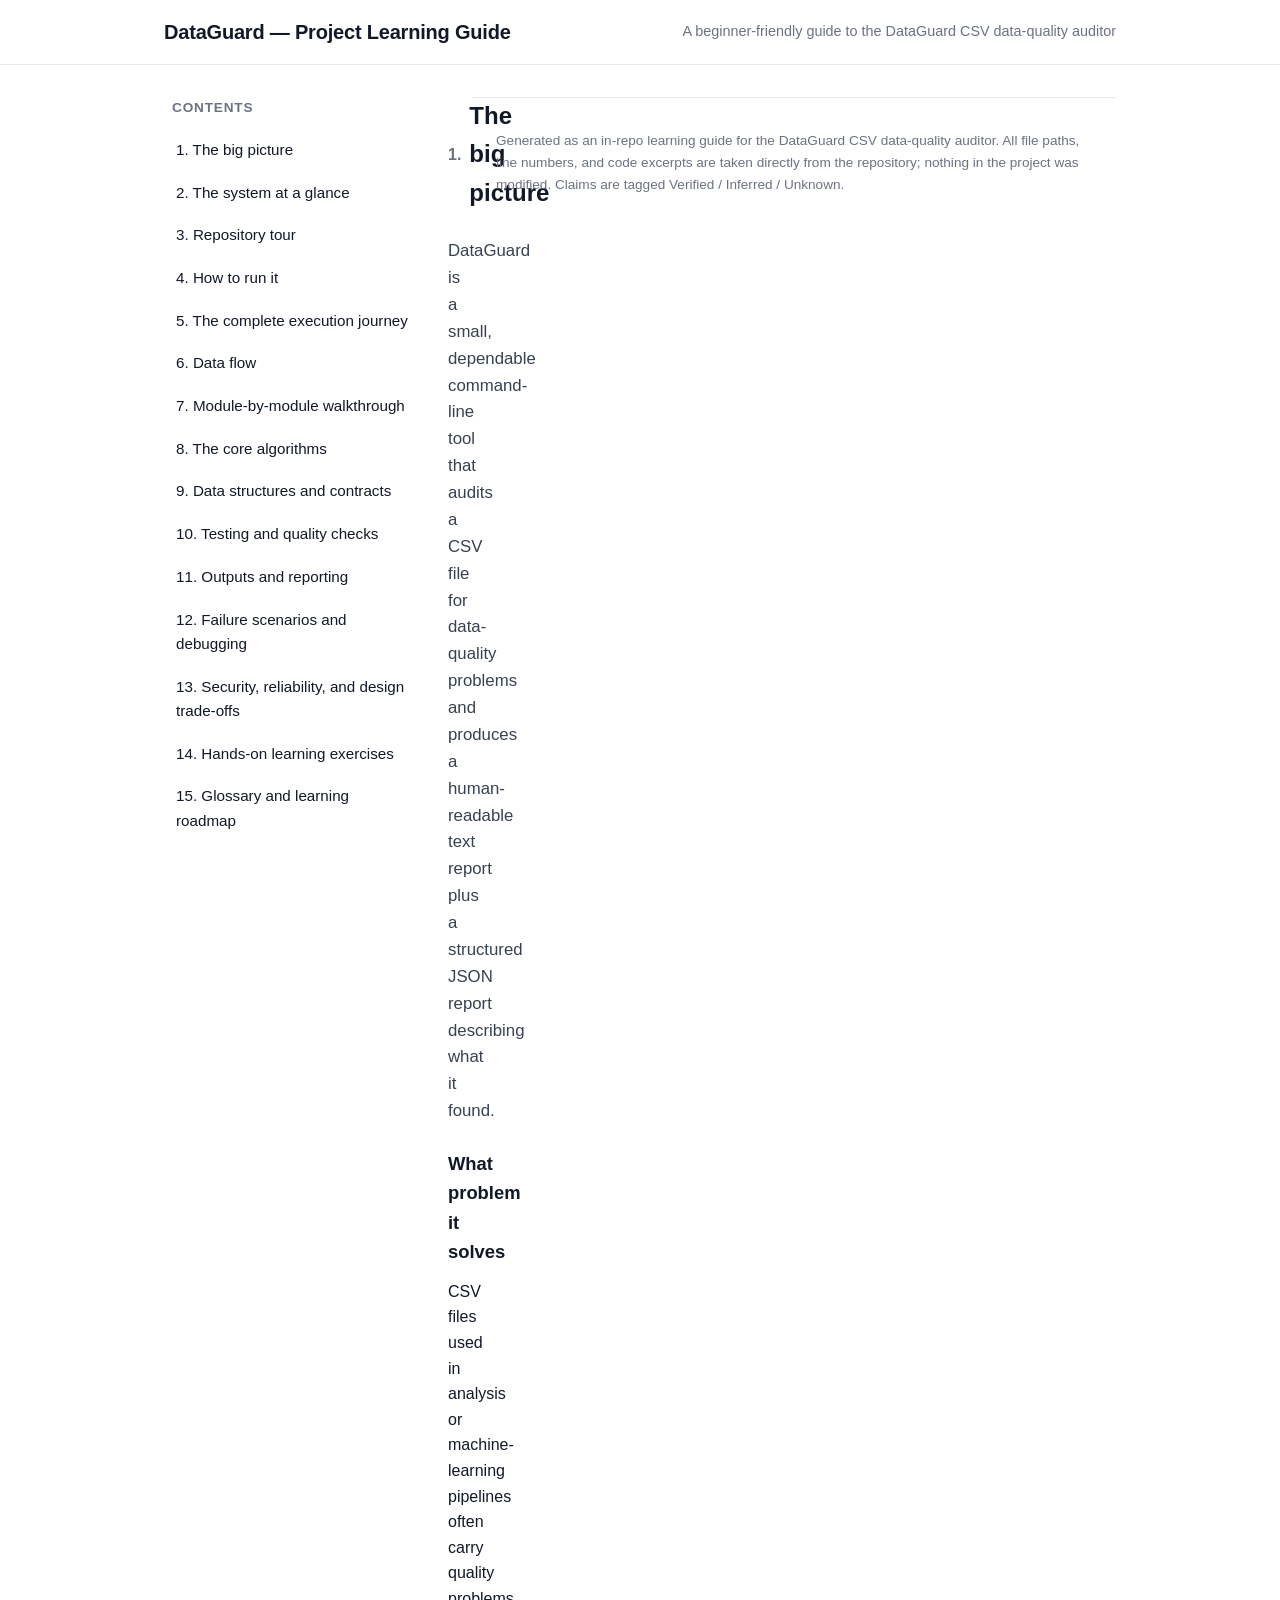
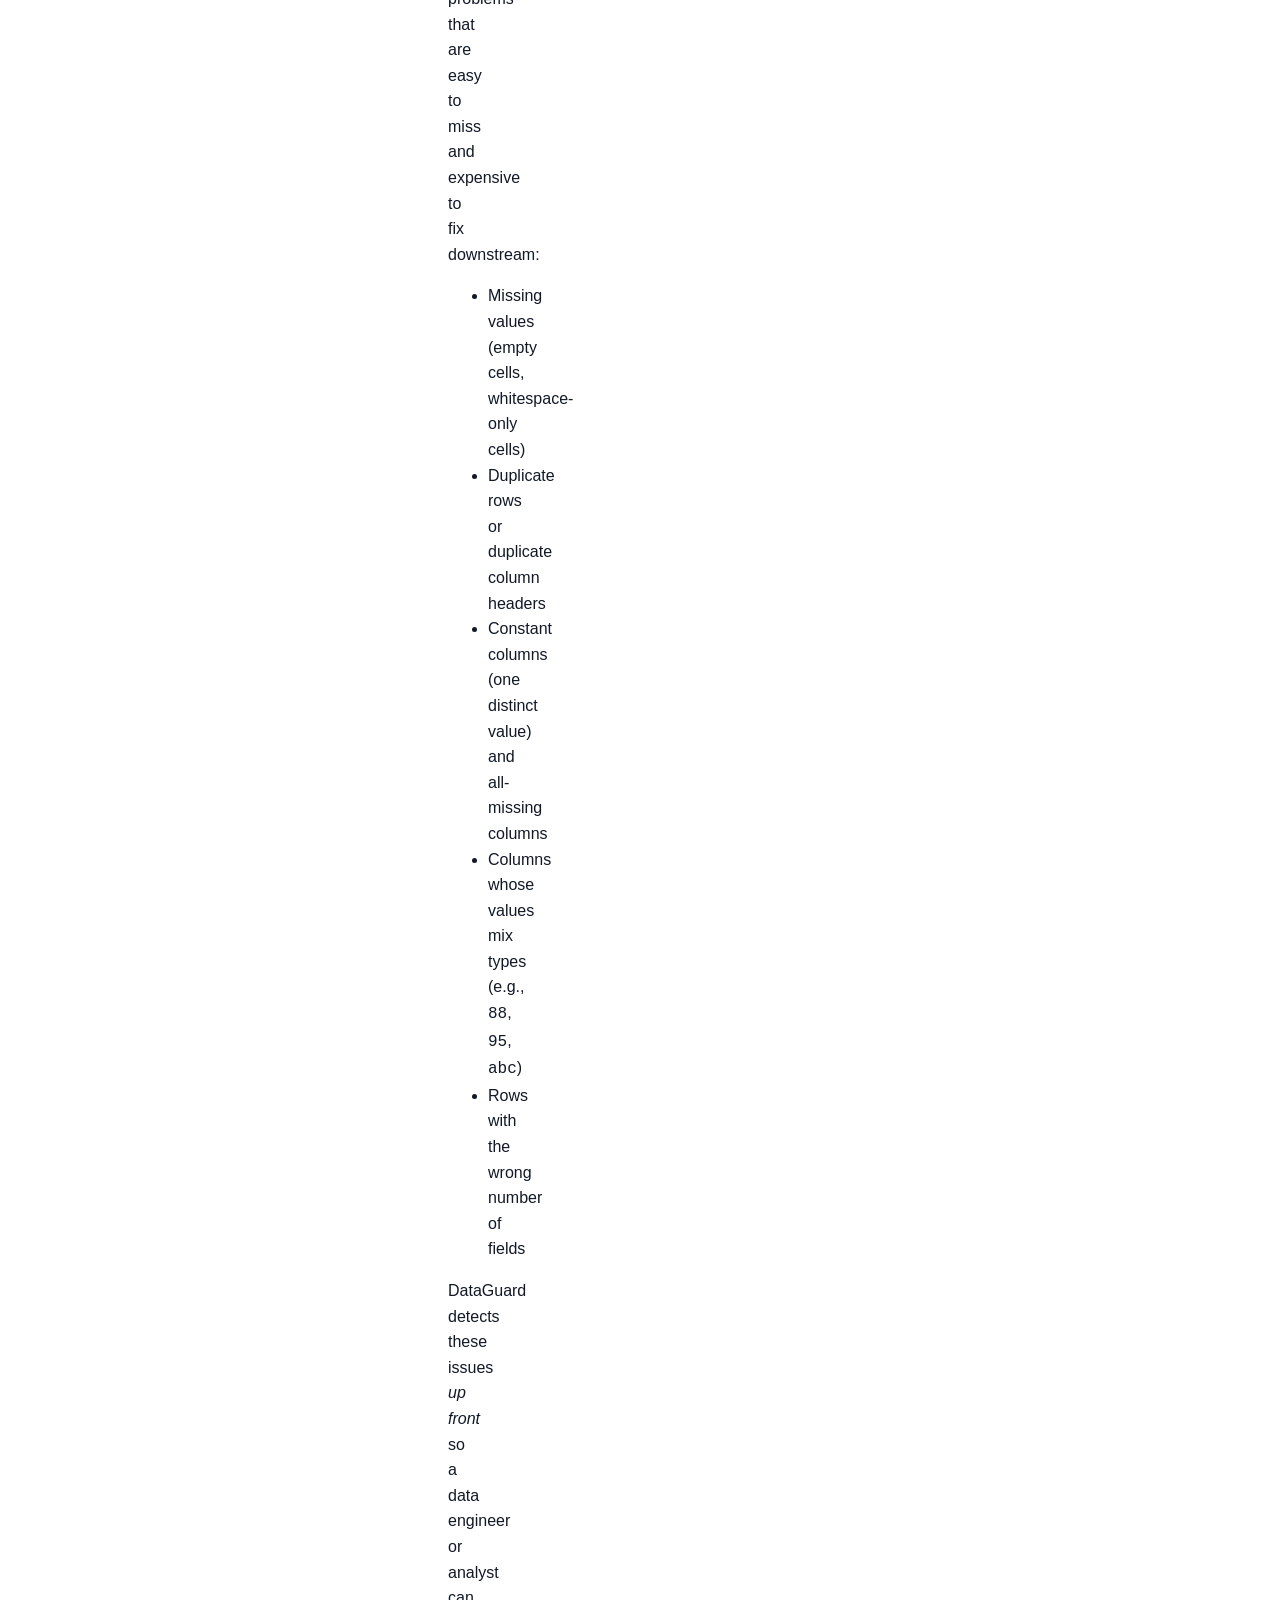
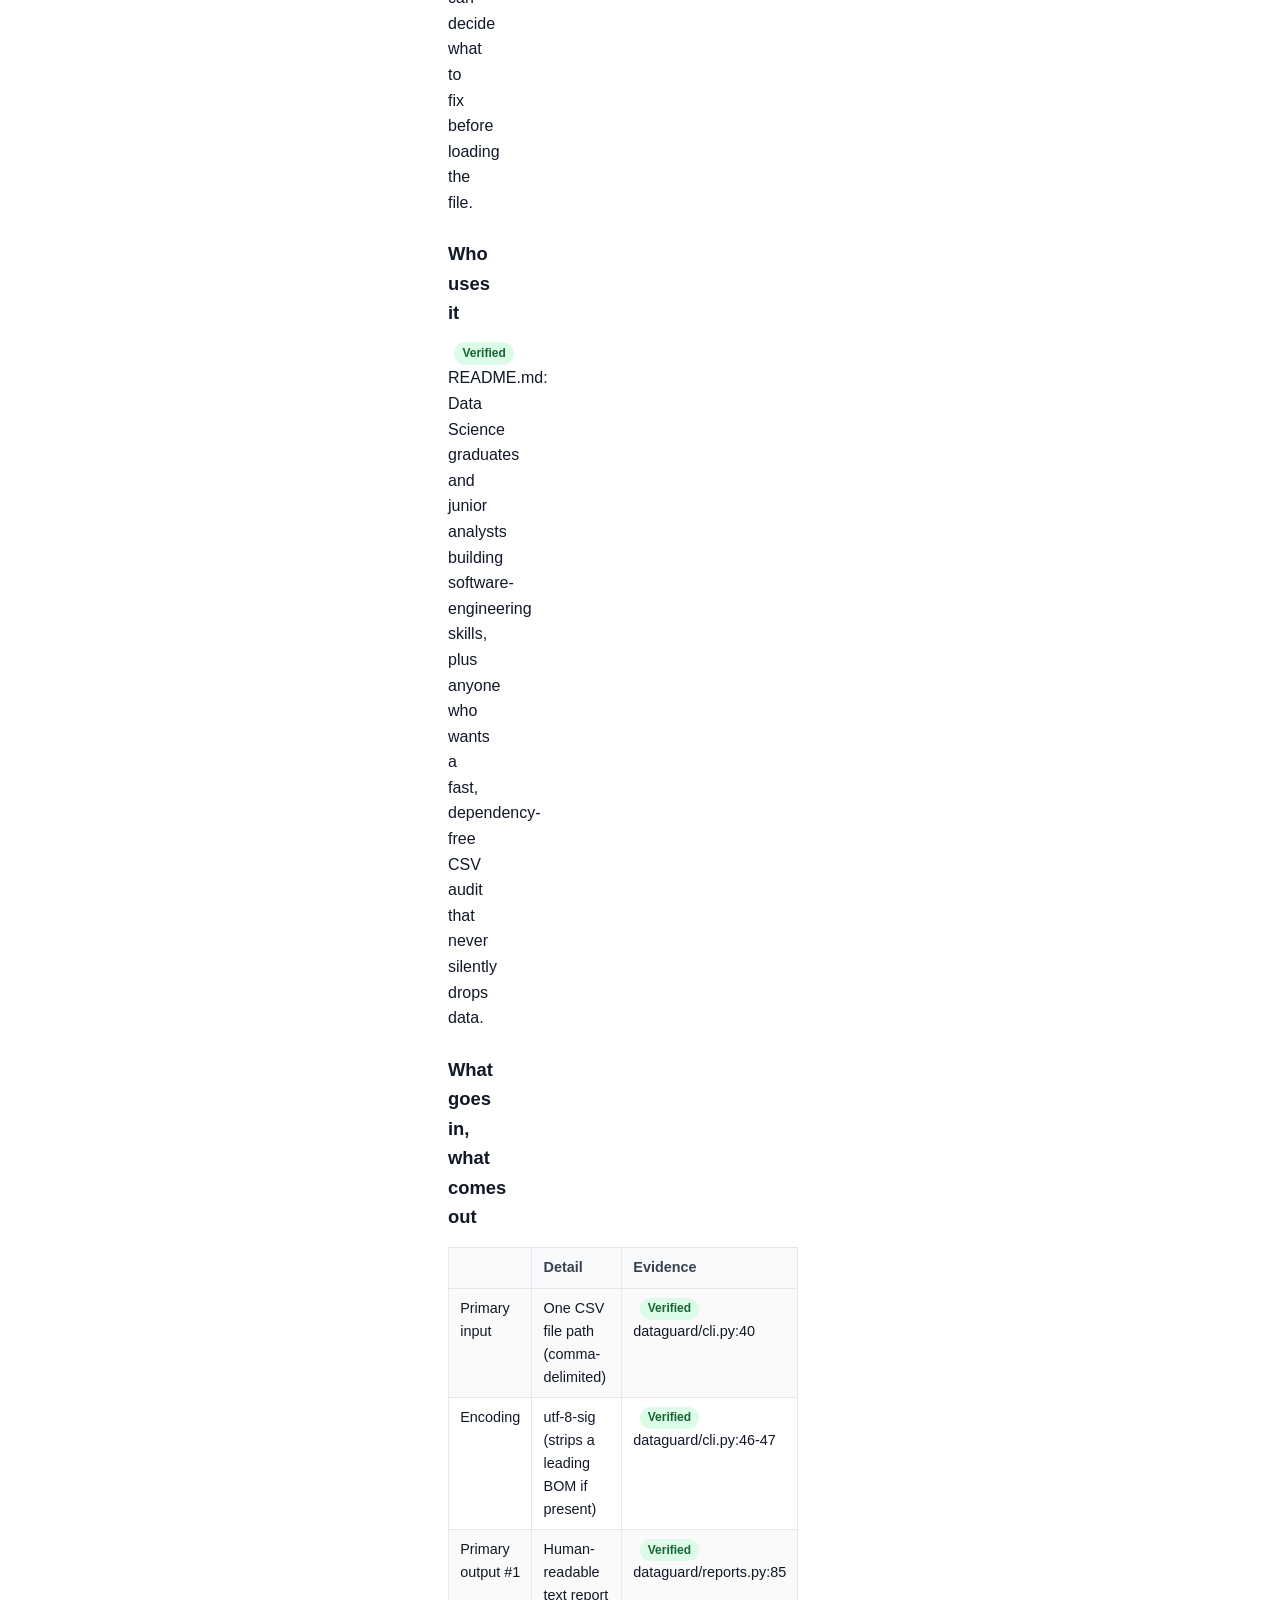
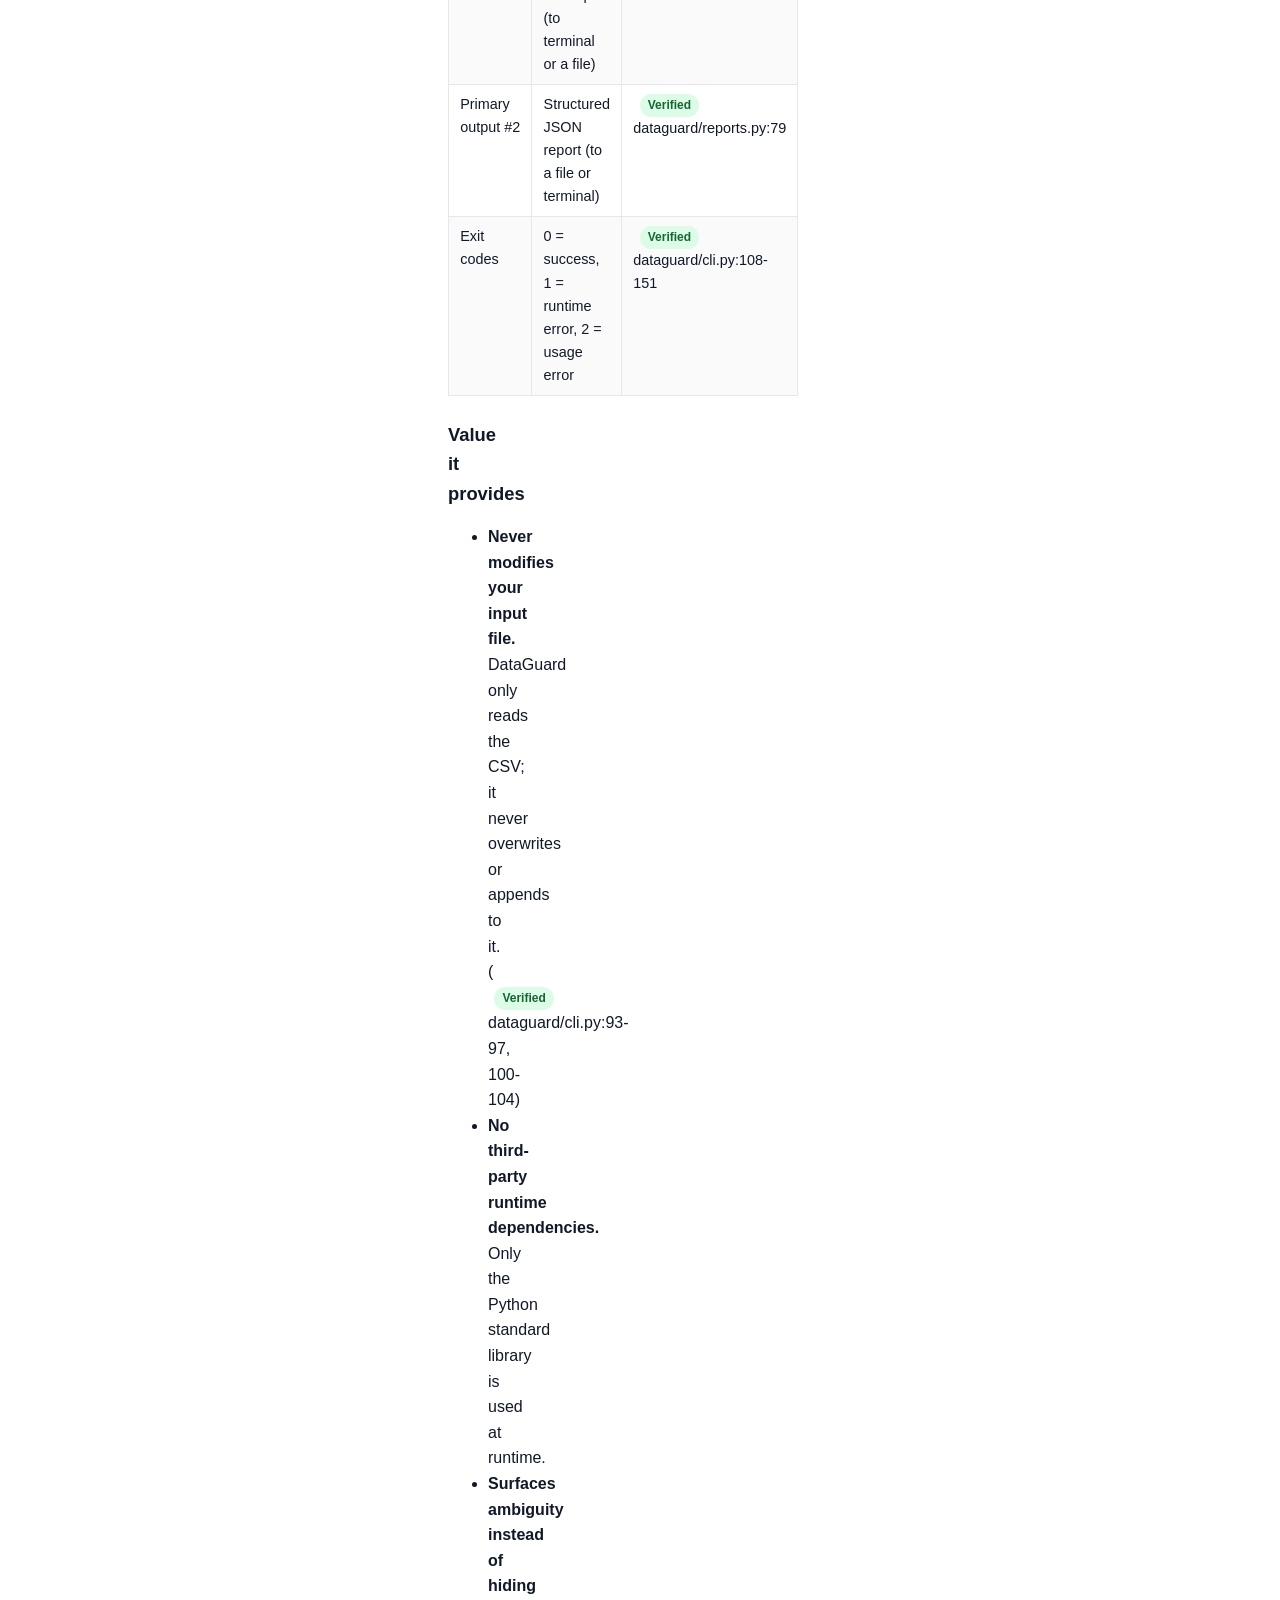
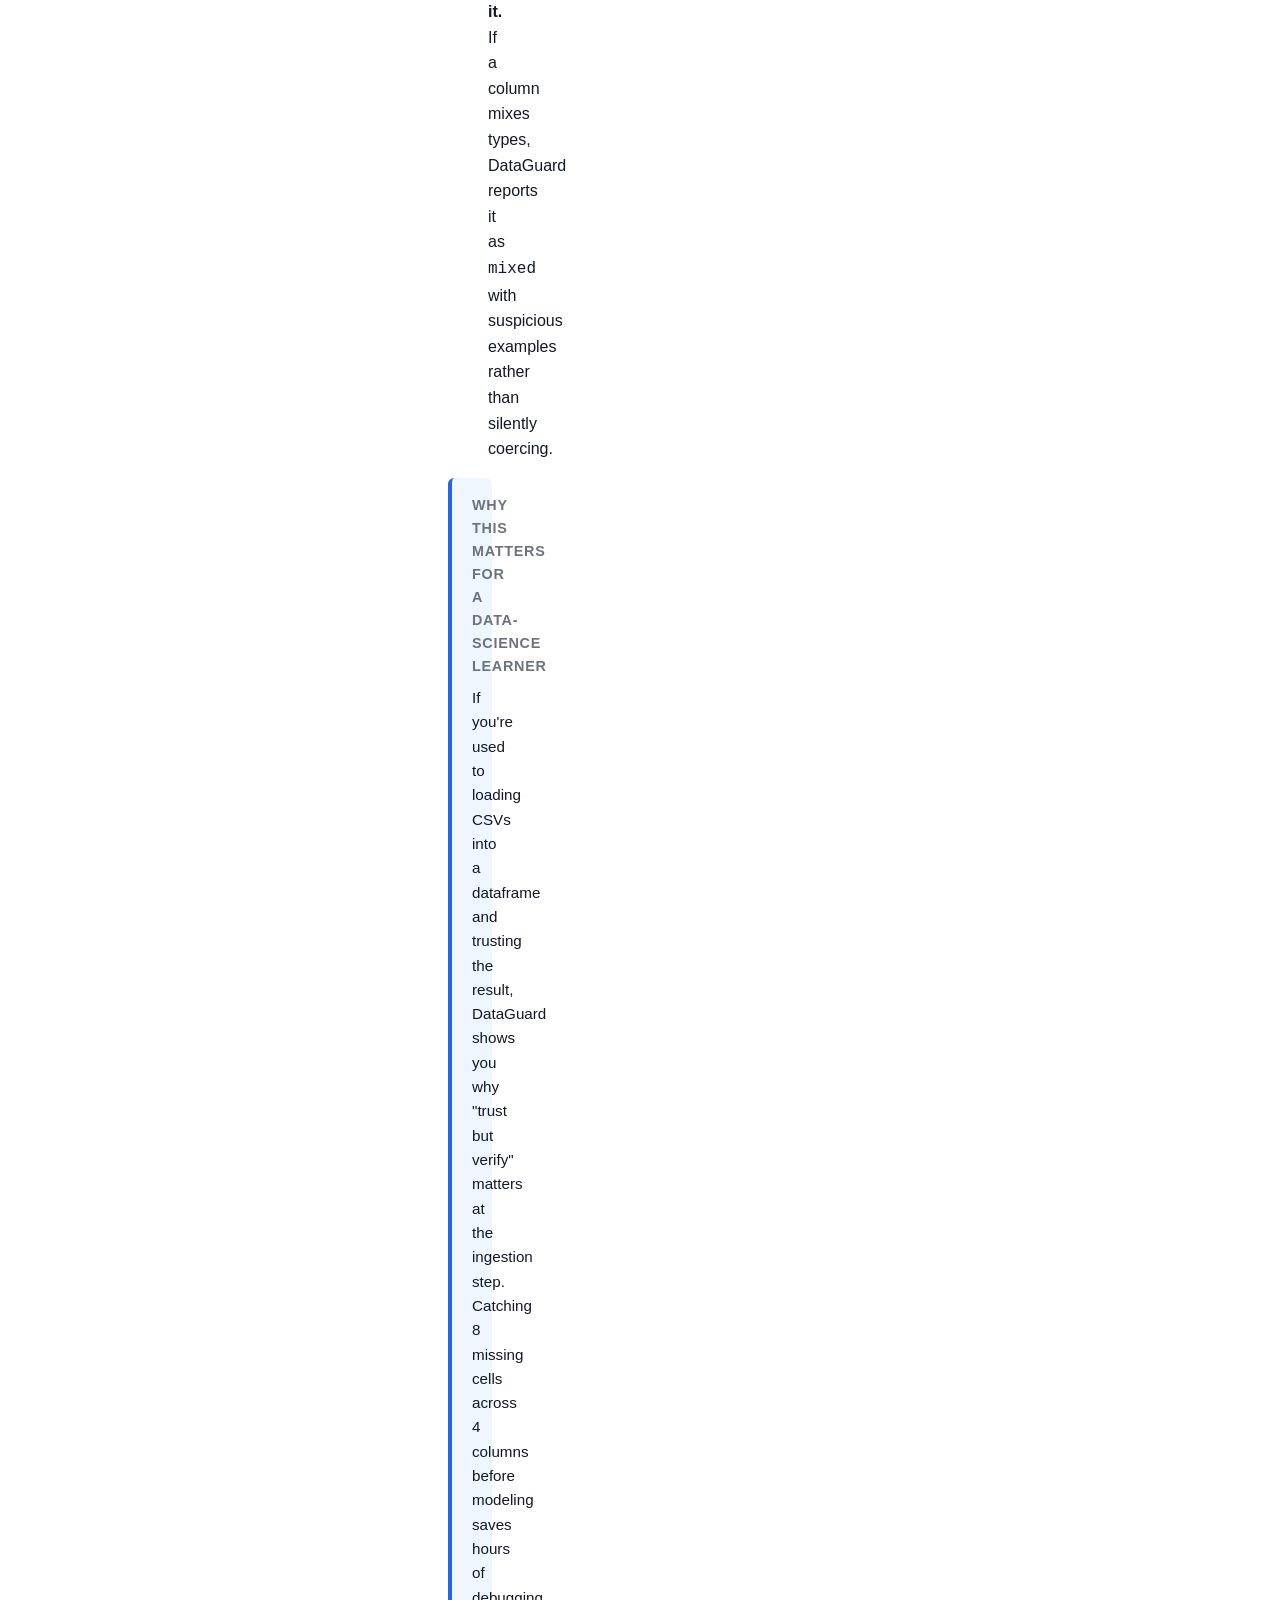
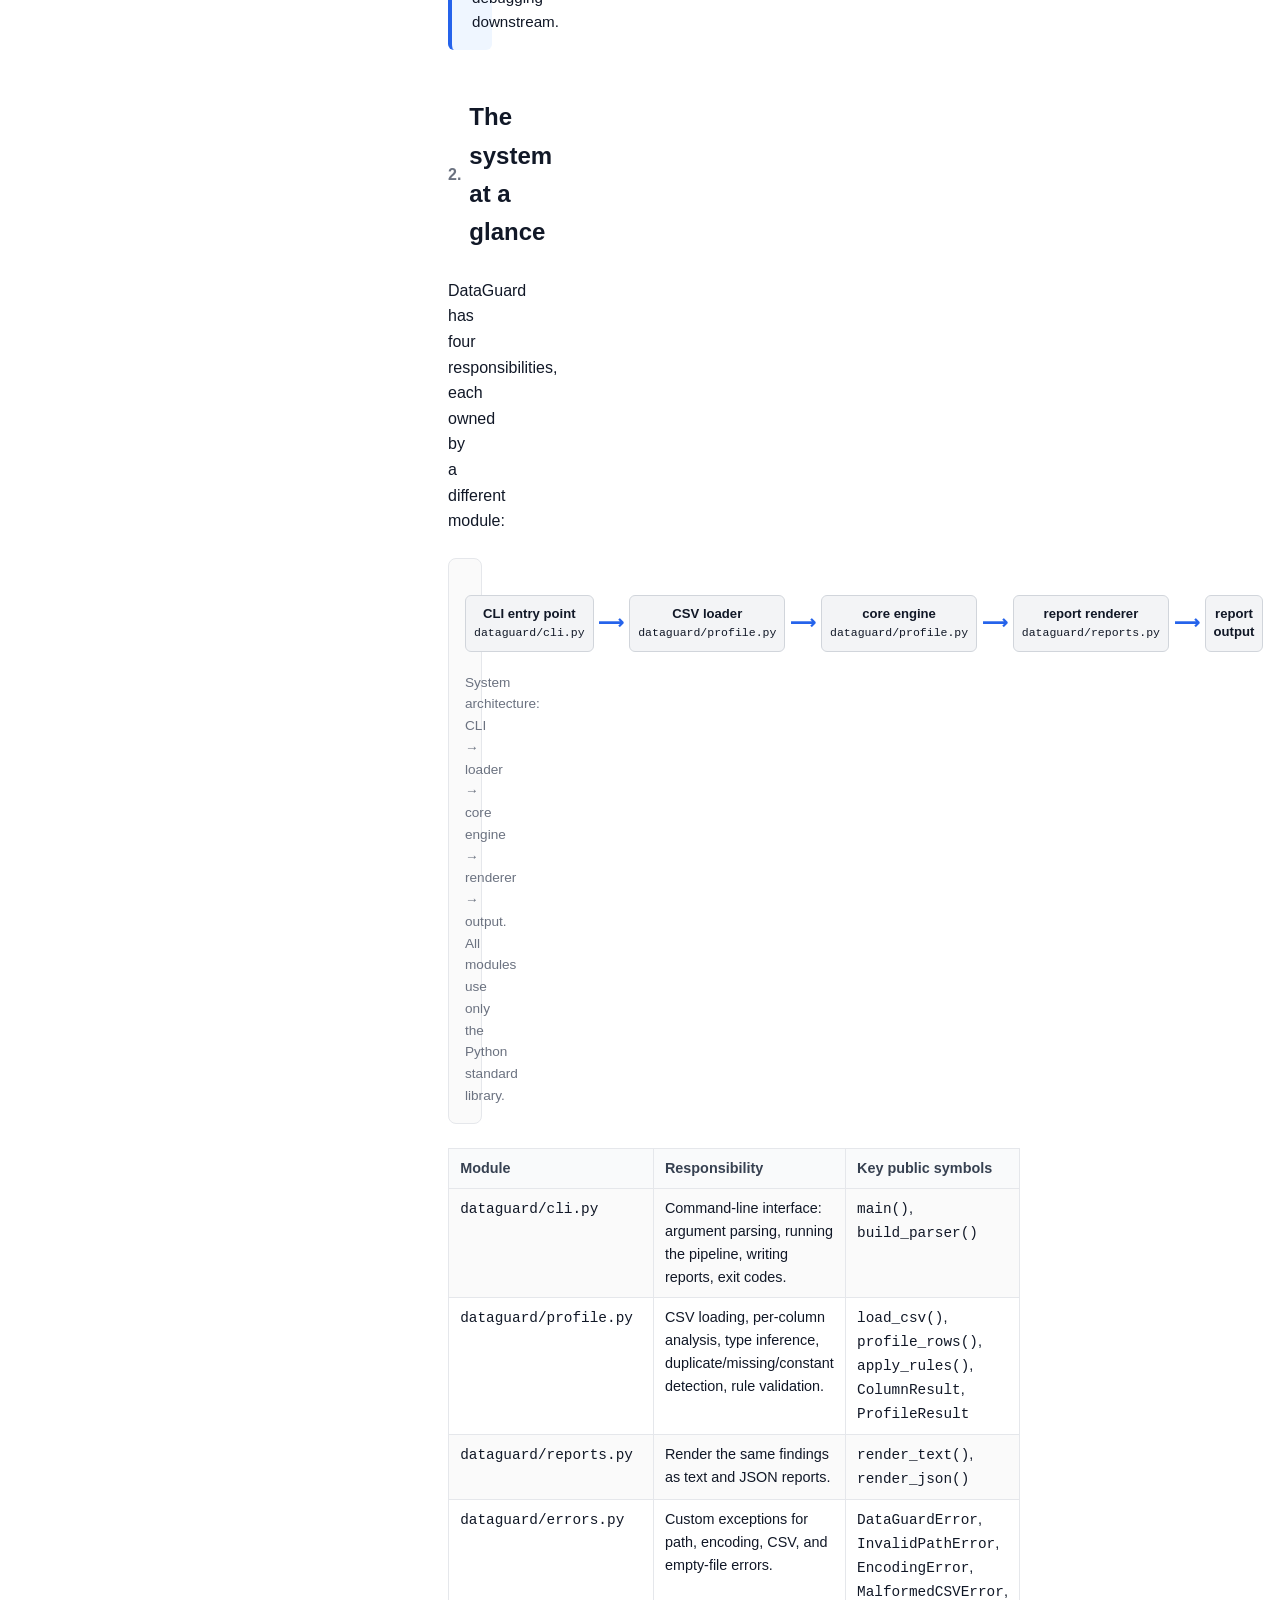
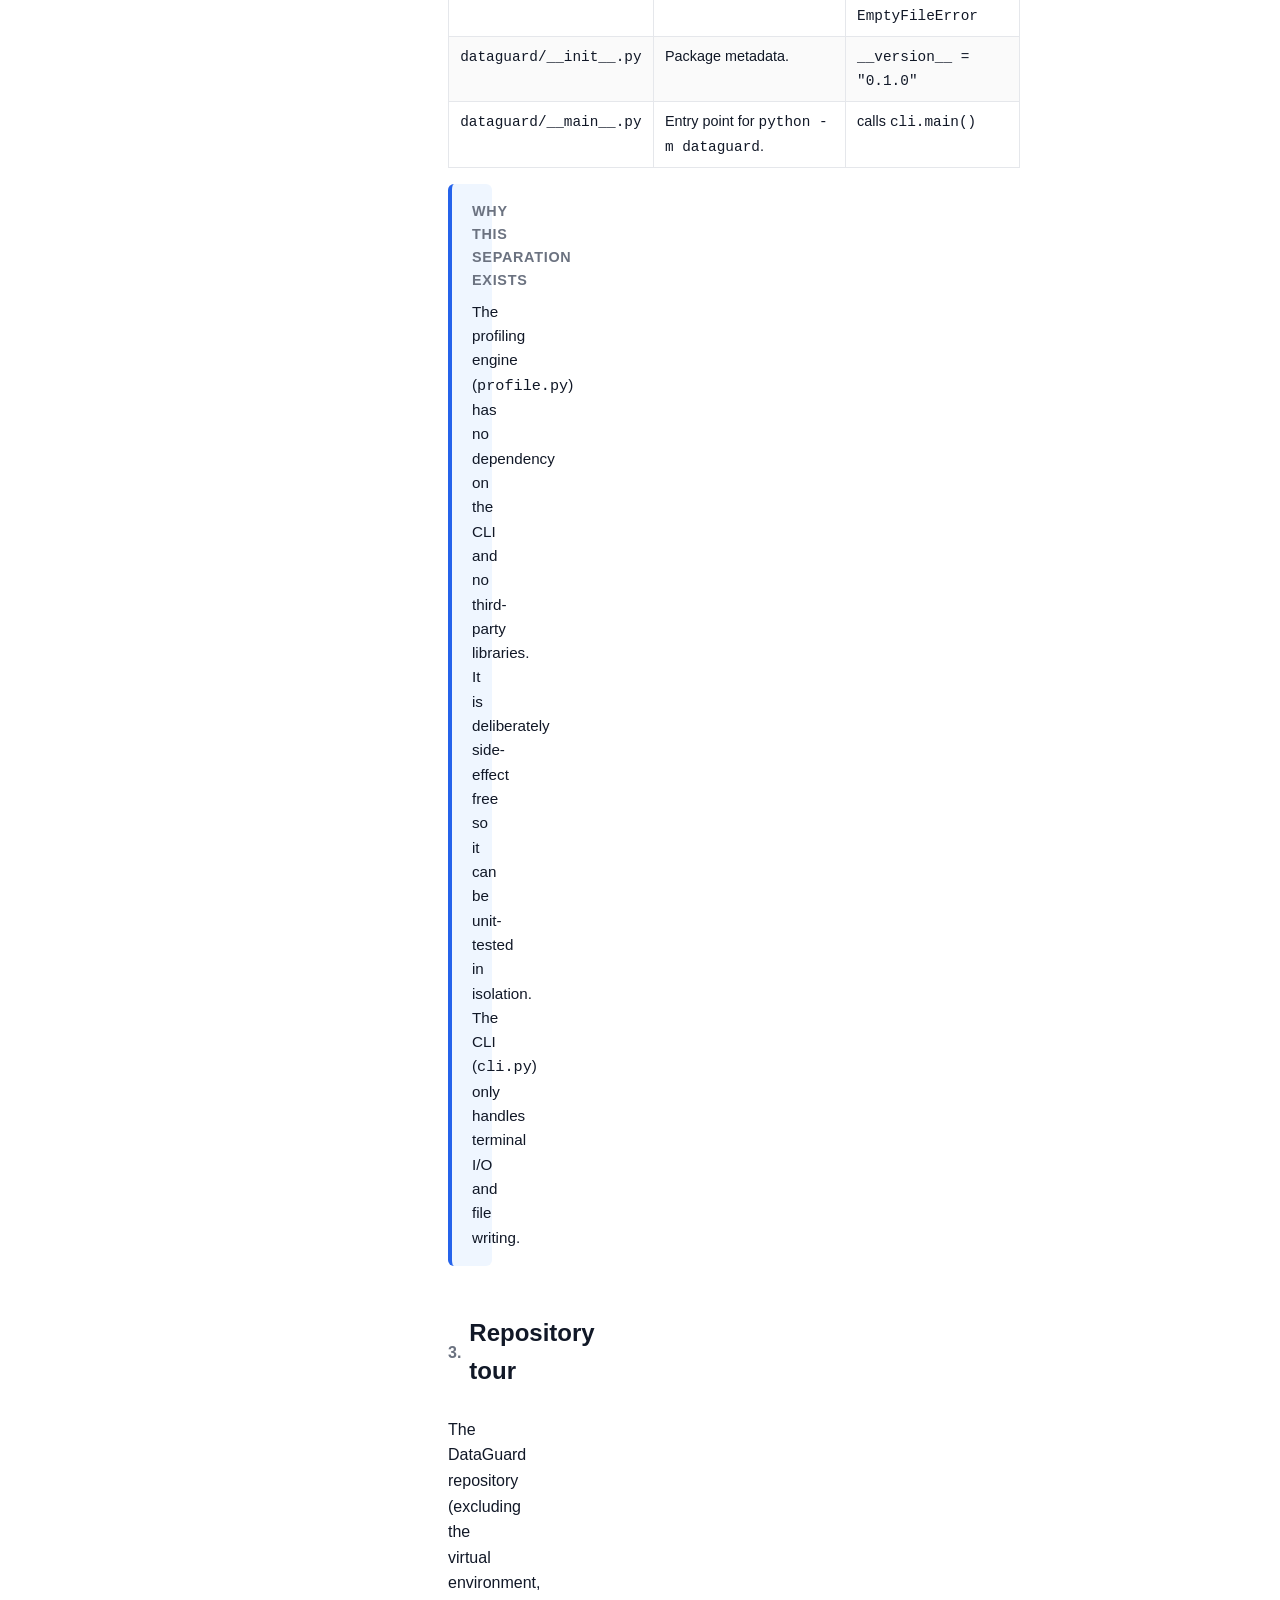
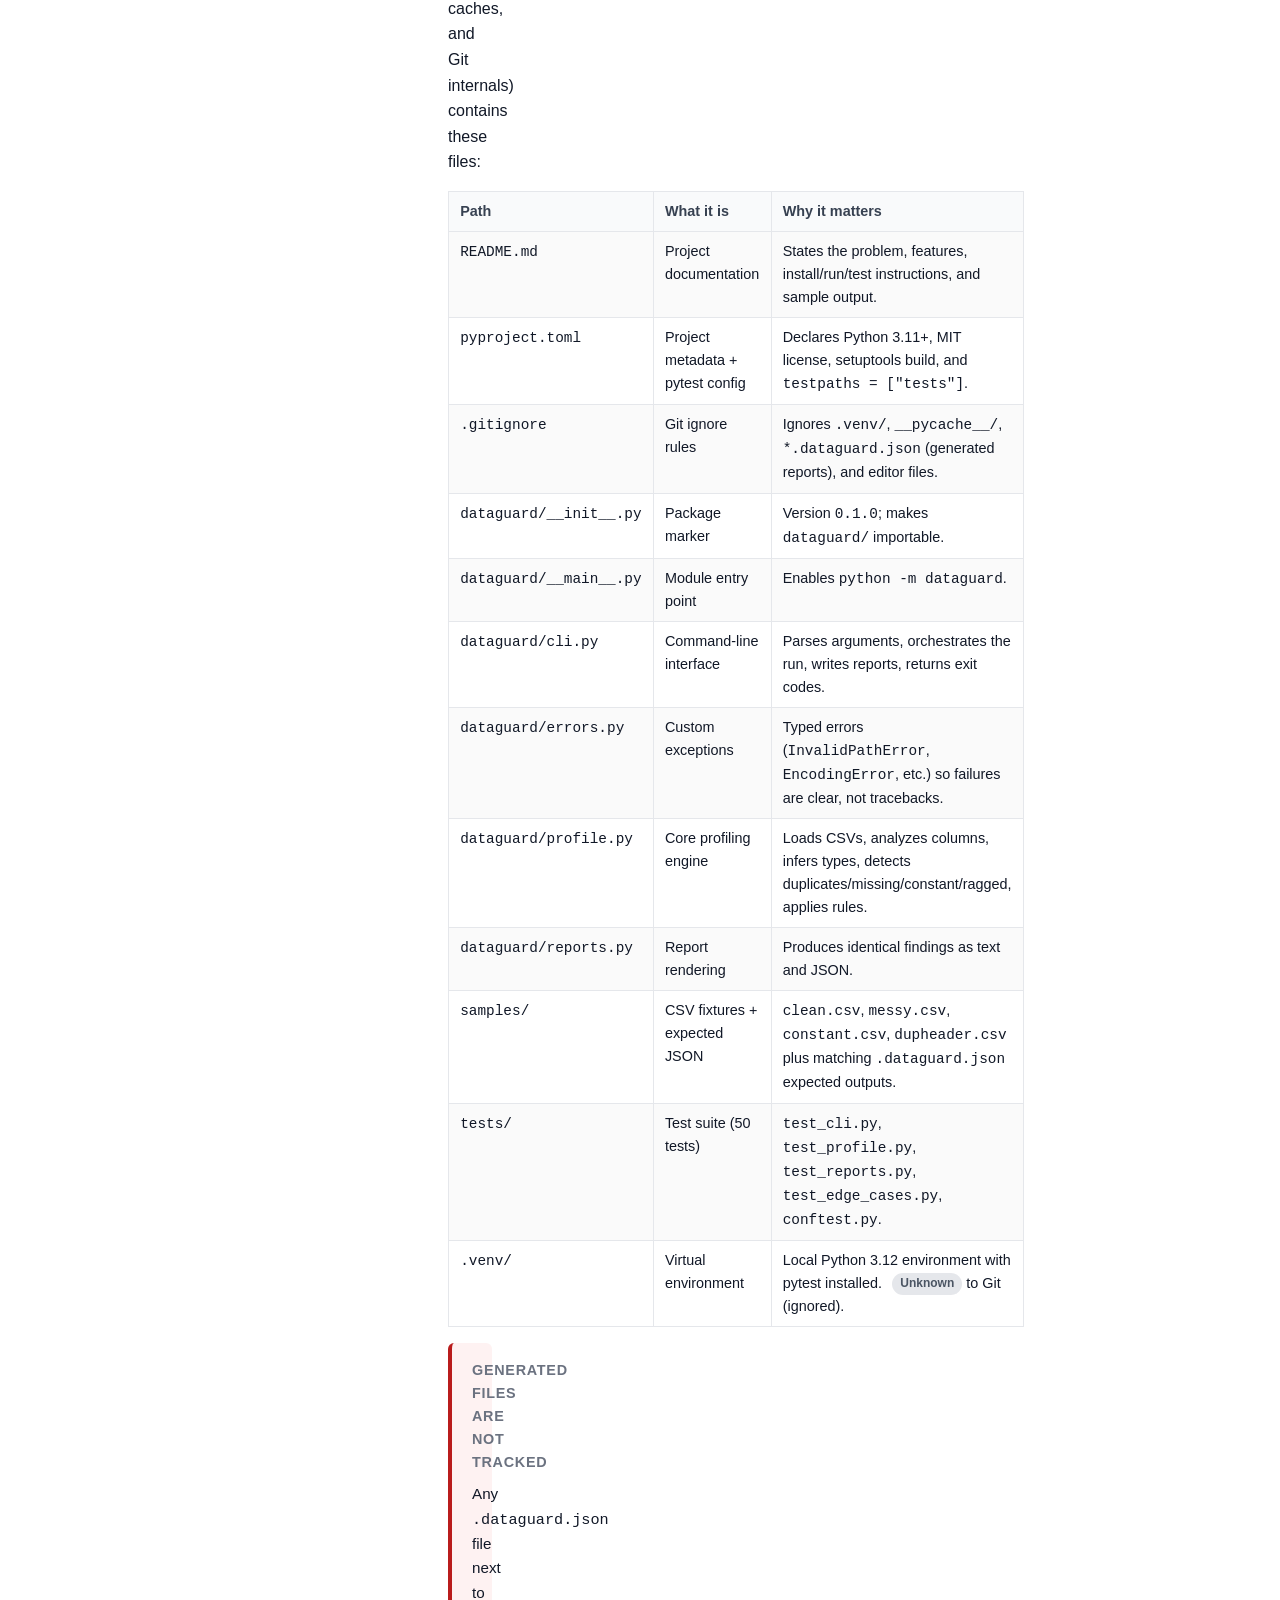
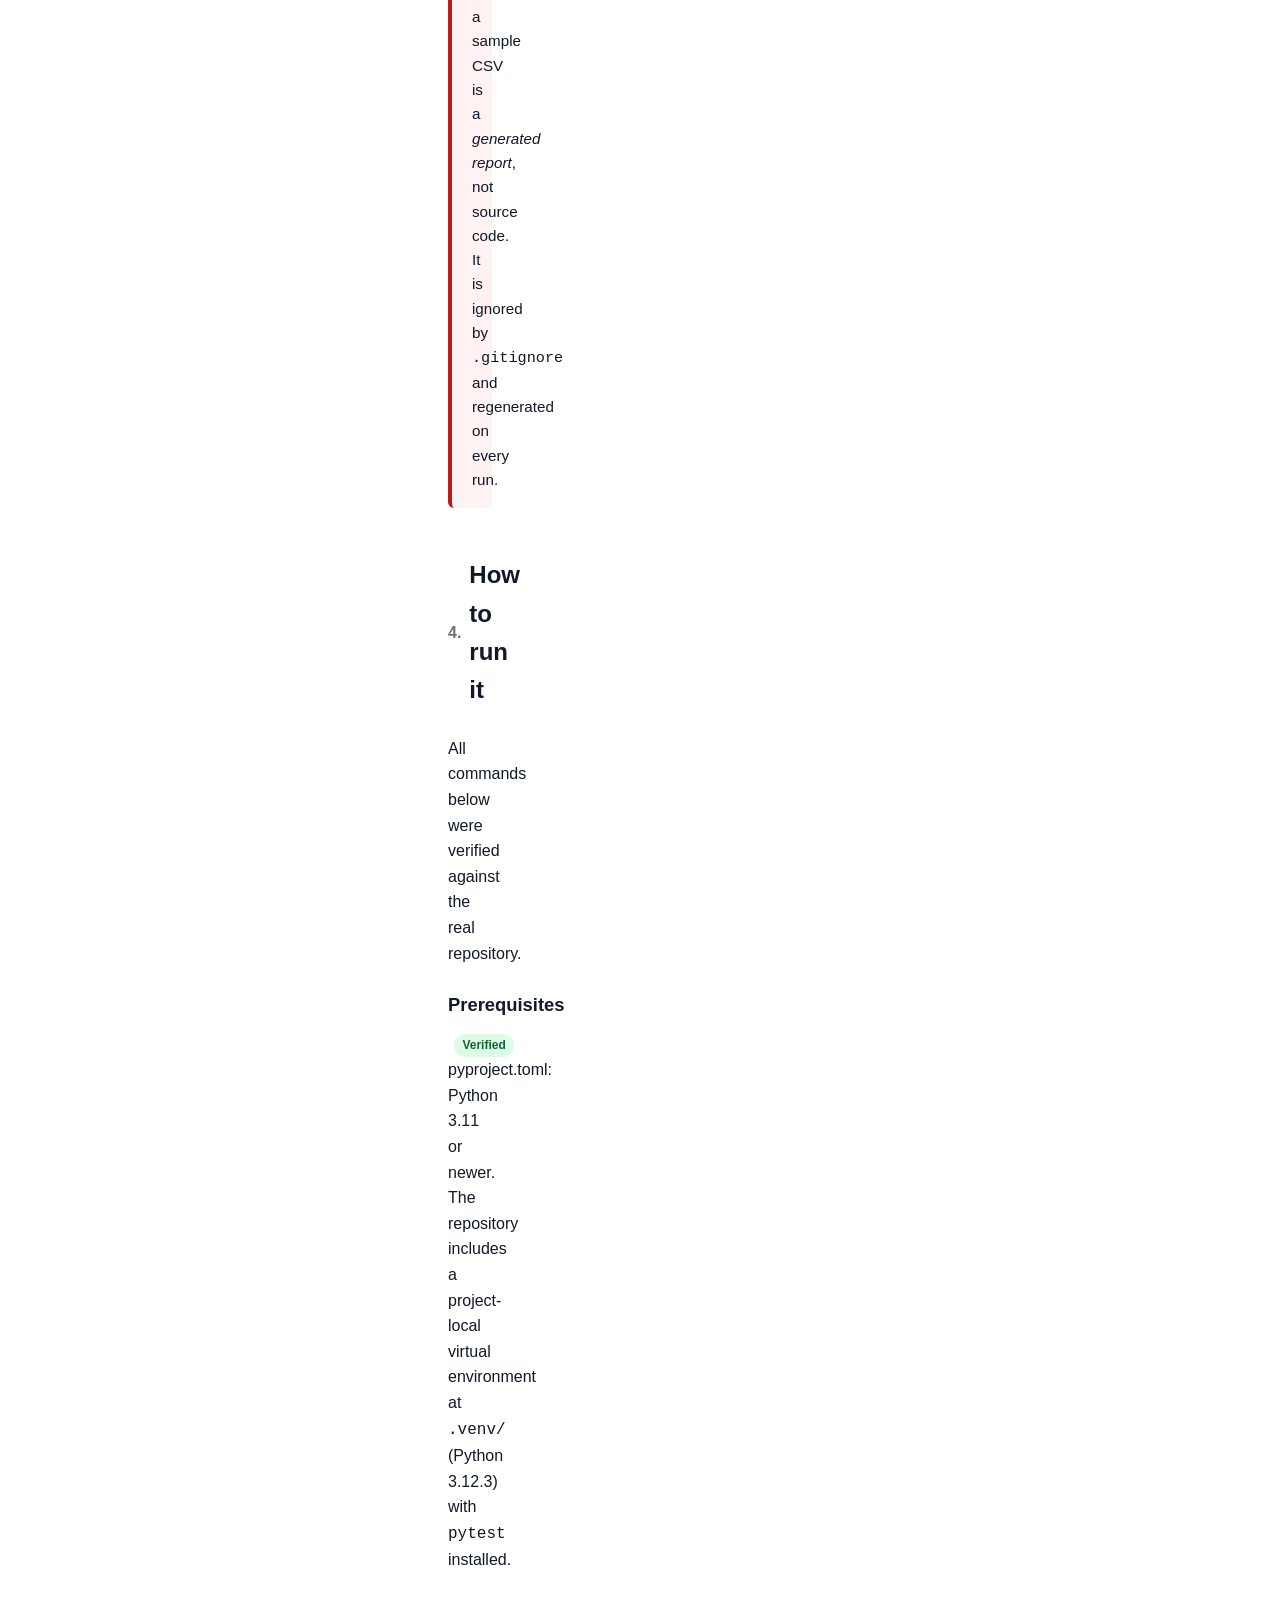
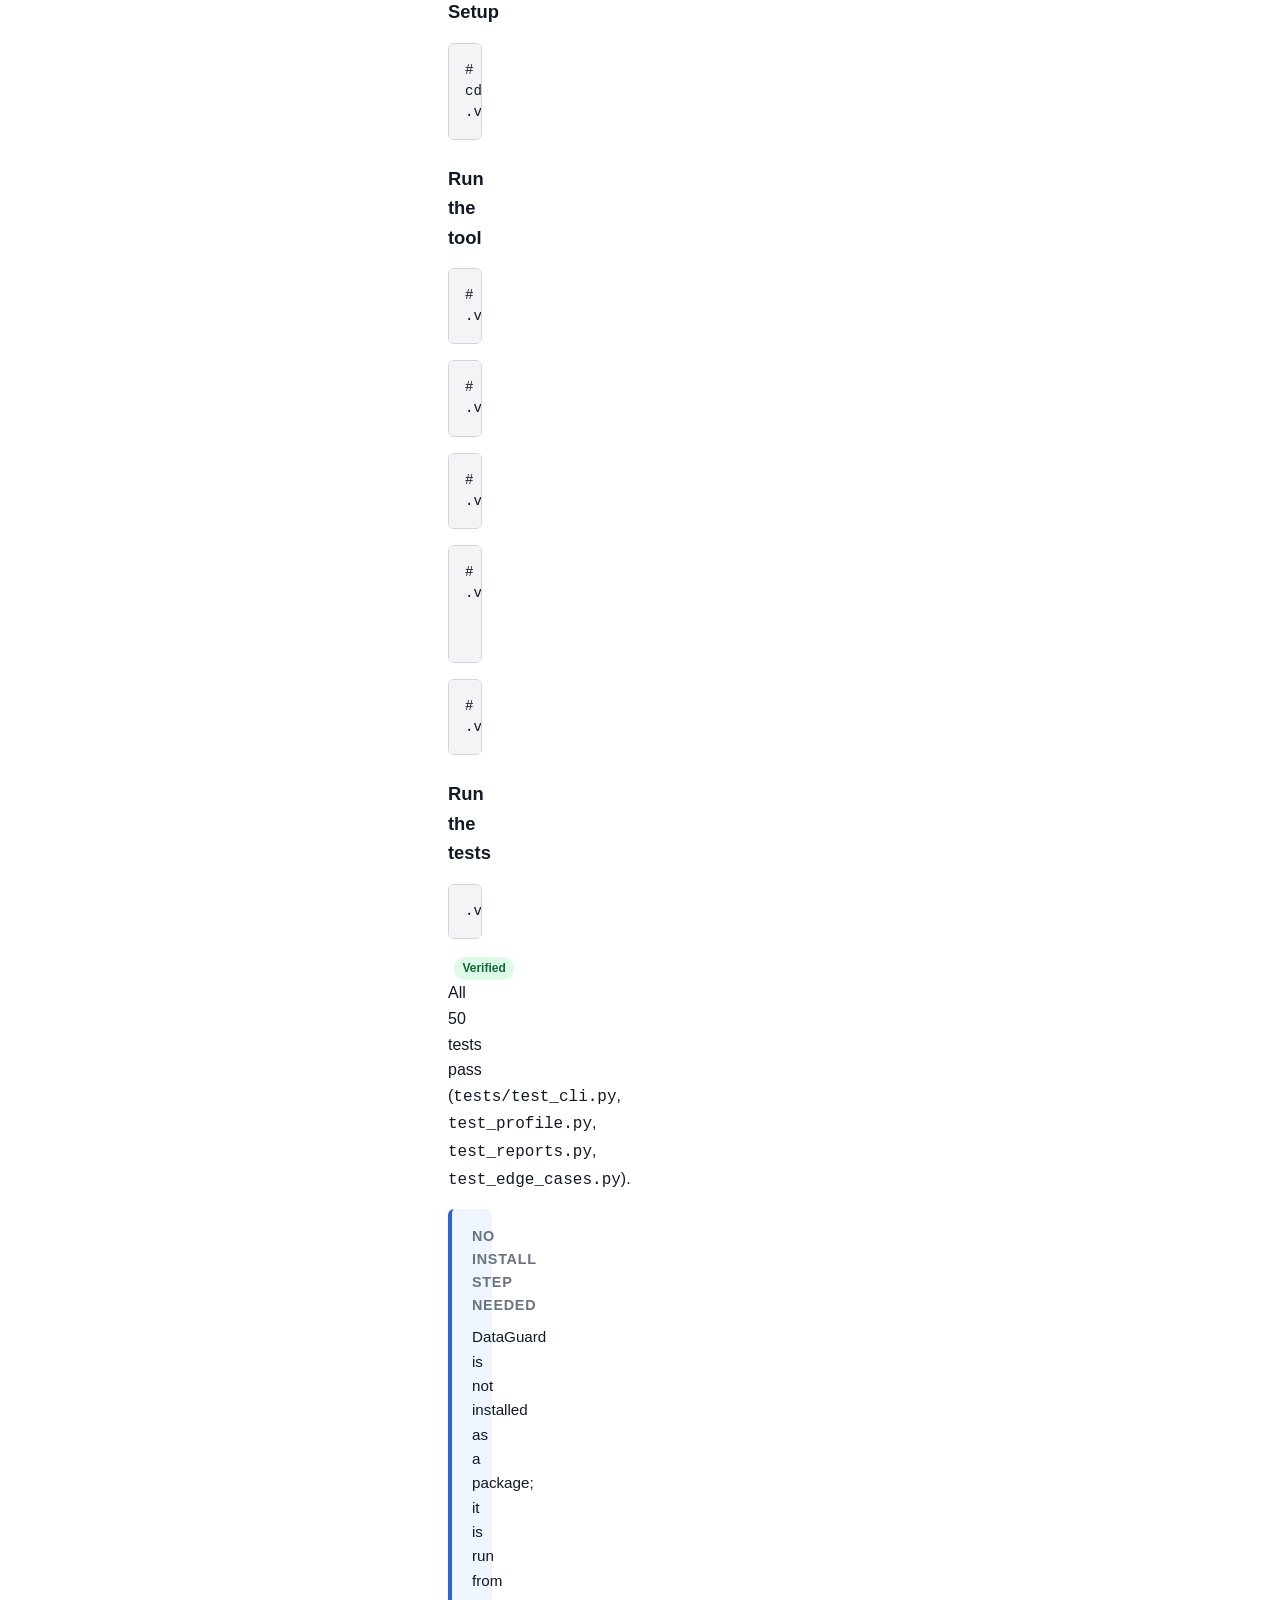
<file: learning/project-book/index.html>
<!DOCTYPE html>
<html lang="en">
<head>
<meta charset="UTF-8">
<meta name="viewport" content="width=device-width, initial-scale=1.0">
<title>DataGuard — Project Learning Guide</title>
<style>
:root {
--bg: #ffffff; --text: #111827; --muted: #6b7280; --border: #e5e7eb;
--accent: #2563eb; --accent-hover: #1d4ed8; --code-bg: #f3f4f6;
--code-border: #d1d5db; --warn: #b91c1c; --ok: #15803d; --note-bg: #eff6ff;
}
* { box-sizing: border-box; }
body { font-family: -apple-system, BlinkMacSystemFont, "Segoe UI", Roboto, Helvetica, Arial, sans-serif;
 line-height: 1.6; color: var(--text); background: var(--bg); margin: 0; padding: 0; }
a { color: var(--accent); text-decoration: none; } a:hover { text-decoration: underline; }
.skip { position: absolute; left: -10000px; width: 1px; height: 1px; overflow: hidden; }
header { background: var(--bg); border-bottom: 1px solid var(--border); position: sticky; top: 0; z-index: 100; }
header .inner { max-width: 1000px; margin: 0 auto; padding: 1rem 1.5rem; display: flex; align-items: center; gap: 1rem; flex-wrap: wrap; }
h1 { font-size: 1.25rem; margin: 0; letter-spacing: -0.01em; }
.repo-meta { color: var(--muted); font-size: 0.9rem; margin-left: auto; }
.wrap { display: flex; max-width: 1000px; margin: 0 auto; padding: 2rem 1.5rem 4rem; gap: 1.5rem; }
aside { width: 260px; flex-shrink: 0; position: sticky; top: 1.5rem; }
aside h2 { font-size: 0.85rem; text-transform: uppercase; letter-spacing: 0.06em; color: var(--muted); margin: 0 0 0.75rem; padding: 0 0.5rem; }
nav ul { list-style: none; padding: 0; margin: 0; font-size: 0.95rem; }
nav ul li { margin: 0.25rem 0; }
nav ul a { display: block; padding: 0.45rem 0.75rem; border-radius: 6px; color: var(--text); }
nav ul a:hover { background: var(--note-bg); }
nav ul a.current { background: #dbeafe; font-weight: 600; }
nav ul ul { margin-top: 0.3rem; padding-left: 1rem; border-left: 2px solid var(--border); }
nav ul ul a { font-size: 0.9rem; padding: 0.35rem 0.75rem; opacity: 0.9; }
main { flex: 1; min-width: 0; }
section { margin-bottom: 3rem; }
section h2 { font-size: 1.5rem; margin: 0 0 1rem; padding-bottom: 0.5rem; border-bottom: 2px solid var(--border); display: flex; align-items: center; gap: 0.5rem; }
section h2 .num { color: var(--muted); font-size: 1rem; }
section h3 { font-size: 1.15rem; margin: 1.5rem 0 0.75rem; }
section h4 { font-size: 1rem; margin: 1rem 0 0.5rem; color: var(--muted); }
p { margin: 0 0 1rem; } .lead { font-size: 1.05rem; color: #374151; max-width: 72ch; }
.badge { display: inline-block; font-size: 0.75rem; font-weight: 700; padding: 0.1rem 0.5rem; border-radius: 999px; margin-left: 0.4rem; vertical-align: middle; background: #f3f4f4; }
.badge.verified { background: #dcfce7; color: #166534; }
.badge.inferred { background: #fef3c7; color: #92400e; }
.badge.unknown { background: #e5e7eb; color: #4b5563; }
table { width: 100%; border-collapse: collapse; margin: 1rem 0; font-size: 0.9rem; }
th, td { border: 1px solid var(--border); padding: 0.5rem 0.7rem; text-align: left; vertical-align: top; }
th { background: #f9fafb; font-weight: 600; color: #374151; }
tr:nth-child(even) { background: #fafafa; }
pre { background: var(--code-bg); border: 1px solid var(--code-border); border-radius: 6px; padding: 1rem; overflow-x: auto; margin: 1rem 0; font-size: 0.88rem; line-height: 1.5; }
code { font-family: ui-monospace, SFMono-Regular, Menlo, Consolas, monospace; }
.filepath { font-size: 0.8rem; color: var(--muted); margin: 0 0 0.25rem; padding: 0 1rem; border-left: 3px solid var(--accent); }
.diagram { margin: 1.5rem 0; padding: 1rem; border: 1px solid var(--border); border-radius: 8px; background: #fafafa; text-align: center; }
.diagram-caption { font-size: 0.85rem; color: var(--muted); margin-top: 0.5rem; }
.callout { border-radius: 6px; padding: 1rem 1.25rem; margin: 1rem 0; }
.callout.note { background: var(--note-bg); border-left: 4px solid var(--accent); }
.callout.warn { background: #fef2f2; border-left: 4px solid var(--warn); }
.callout.ok { background: #f0fdf4; border-left: 4px solid var(--ok); }
.callout h4 { margin: 0 0 0.5rem; font-size: 0.9rem; text-transform: uppercase; letter-spacing: 0.05em; }
.callout p { margin: 0; font-size: 0.95rem; }
.exercise { border: 1px solid var(--border); border-radius: 8px; padding: 1.25rem; margin: 1.5rem 0; background: #fafafa; }
.exercise h4 { margin: 0 0 0.75rem; font-size: 1rem; }
.exercise ol { margin: 0; padding-left: 1.25rem; } .exercise li { margin: 0.4rem 0; }

dl { margin: 1rem 0; }
dt { font-weight: 600; margin: 0.75rem 0 0.25rem; color: var(--accent); }
dd { margin: 0 0 0.75rem 1rem; font-size: 0.95rem; color: #374151; }
footer { border-top: 1px solid var(--border); padding: 2rem 1.5rem; color: var(--muted); font-size: 0.85rem; max-width: 1000px; margin: 0 auto; }
@media (max-width: 768px) {
.wrap { flex-direction: column; padding: 1rem 1rem 3rem; }
aside { width: 100%; position: static; margin-bottom: 1.5rem; }
nav ul { display: flex; gap: 0.4rem; overflow-x: auto; padding-bottom: 0.5rem; }
nav ul li { margin: 0; white-space: nowrap; }
nav ul a { padding: 0.5rem 0.75rem; }
}
/* ---------------------- inline diagrams ---------------------- */
.flow { display: flex; align-items: stretch; flex-wrap: nowrap; margin: 1.25rem 0; }
.flow-step { flex: 1 1 170px; background: var(--code-bg); border: 1px solid var(--code-border); border-radius: 6px; padding: 0.6rem 0.5rem; font-size: 0.82rem; font-weight: 600; text-align: center; color: var(--text); line-height: 1.35; }
.flow-step code { display: block; margin-top: 0.15rem; font-weight: 500; font-size: 0.72rem; }
.flow-arrow { align-self: center; color: var(--accent); font-size: 1.1rem; font-weight: 700; padding: 0 0.3rem; flex: 0 0 auto; }
.flow.indent { flex: 1 1 220px; margin-left: 1rem; flex-wrap: wrap; min-width: 180px; }
.flow.indent .flow-step { flex: 1 1 140px; }
.flow-note { display: block; font-weight: 400; font-size: 0.7rem; color: var(--muted); margin-top: 0.15rem; }
/* keyboard focus */
a:focus-visible, button:focus-visible { outline: 2px solid var(--accent); outline-offset: 2px; }
</style>
</head>
<body>
<a href="#content" class="skip">Skip to main content</a>
<header>
<div class="inner">
<h1>DataGuard — Project Learning Guide</h1>
<div class="repo-meta">A beginner-friendly guide to the DataGuard CSV data-quality auditor</div>
</div>
</header>
<div class="wrap">
<aside>
<h2>Contents</h2>
<nav id="toc">
<ul>
<li><a href="#big-picture">1. The big picture</a></li>
<li><a href="#system-glance">2. The system at a glance</a></li>
<li><a href="#repo-tour">3. Repository tour</a></li>
<li><a href="#how-to-run">4. How to run it</a></li>
<li><a href="#execution-journey">5. The complete execution journey</a></li>
<li><a href="#data-flow">6. Data flow</a></li>
<li><a href="#module-walkthrough">7. Module-by-module walkthrough</a></li>
<li><a href="#core-algorithms">8. The core algorithms</a></li>
<li><a href="#data-structures">9. Data structures and contracts</a></li>
<li><a href="#testing">10. Testing and quality checks</a></li>
<li><a href="#outputs">11. Outputs and reporting</a></li>
<li><a href="#failure-scenarios">12. Failure scenarios and debugging</a></li>
<li><a href="#trade-offs">13. Security, reliability, and design trade-offs</a></li>
<li><a href="#exercises">14. Hands-on learning exercises</a></li>
<li><a href="#glossary-roadmap">15. Glossary and learning roadmap</a></li>
</ul>
</nav>
</aside>
<main id="content">
<section id="big-picture">
<h2><span class="num">1.</span> The big picture</h2>
<p class="lead">DataGuard is a small, dependable command-line tool that audits a CSV file for data-quality problems and produces a human-readable text report plus a structured JSON report describing what it found.</p>
<h3>What problem it solves</h3>
<p>CSV files used in analysis or machine-learning pipelines often carry quality problems that are easy to miss and expensive to fix downstream:</p>
<ul>
<li>Missing values (empty cells, whitespace-only cells)</li>
<li>Duplicate rows or duplicate column headers</li>
<li>Constant columns (one distinct value) and all-missing columns</li>
<li>Columns whose values mix types (e.g., <code>88</code>, <code>95</code>, <code>abc</code>)</li>
<li>Rows with the wrong number of fields</li>
</ul>
<p>DataGuard detects these issues <em>up front</em> so a data engineer or analyst can decide what to fix before loading the file.</p>
<h3>Who uses it</h3>
<p><span class="badge verified">Verified</span> README.md: Data Science graduates and junior analysts building software-engineering skills, plus anyone who wants a fast, dependency-free CSV audit that never silently drops data.</p>
<h3>What goes in, what comes out</h3>
<table>
<tr><th></th><th>Detail</th><th>Evidence</th></tr>
<tr><td>Primary input</td><td>One CSV file path (comma-delimited)</td><td><span class="badge verified">Verified</span> dataguard/cli.py:40</td></tr>
<tr><td>Encoding</td><td>utf-8-sig (strips a leading BOM if present)</td><td><span class="badge verified">Verified</span> dataguard/cli.py:46-47</td></tr>
<tr><td>Primary output #1</td><td>Human-readable text report (to terminal or a file)</td><td><span class="badge verified">Verified</span> dataguard/reports.py:85</td></tr>
<tr><td>Primary output #2</td><td>Structured JSON report (to a file or terminal)</td><td><span class="badge verified">Verified</span> dataguard/reports.py:79</td></tr>
<tr><td>Exit codes</td><td>0 = success, 1 = runtime error, 2 = usage error</td><td><span class="badge verified">Verified</span> dataguard/cli.py:108-151</td></tr>
</table>
<h3>Value it provides</h3>
<ul>
<li><strong>Never modifies your input file.</strong> DataGuard only reads the CSV; it never overwrites or appends to it. (<span class="badge verified">Verified</span> dataguard/cli.py:93-97, 100-104)</li>
<li><strong>No third-party runtime dependencies.</strong> Only the Python standard library is used at runtime.</li>
<li><strong>Surfaces ambiguity instead of hiding it.</strong> If a column mixes types, DataGuard reports it as <code>mixed</code> with suspicious examples rather than silently coercing.</li>
</ul>
<div class="callout note"><h4>Why this matters for a data-science learner</h4><p>If you're used to loading CSVs into a dataframe and trusting the result, DataGuard shows you why "trust but verify" matters at the ingestion step. Catching 8 missing cells across 4 columns before modeling saves hours of debugging downstream.</p></div>
</section>
<section id="system-glance">
<h2><span class="num">2.</span> The system at a glance</h2>
<p>DataGuard has four responsibilities, each owned by a different module:</p>
<div class="diagram">
<div class="flow">
  <div class="flow-step">CLI entry point<br/><code>dataguard/cli.py</code></div>
  <div class="flow-arrow">⟶</div>
  <div class="flow-step">CSV loader<br/><code>dataguard/profile.py</code></div>
  <div class="flow-arrow">⟶</div>
  <div class="flow-step">core engine<br/><code>dataguard/profile.py</code></div>
  <div class="flow-arrow">⟶</div>
  <div class="flow-step">report renderer<br/><code>dataguard/reports.py</code></div>
  <div class="flow-arrow">⟶</div>
  <div class="flow-step">report output</div>
</div>
<div class="diagram-caption">System architecture: CLI &#8594; loader &#8594; core engine &#8594; renderer &#8594; output. All modules use only the Python standard library.</div>
</div>
<table>
<tr><th>Module</th><th>Responsibility</th><th>Key public symbols</th></tr>
<tr><td><code>dataguard/cli.py</code></td><td>Command-line interface: argument parsing, running the pipeline, writing reports, exit codes.</td><td><code>main()</code>, <code>build_parser()</code></td></tr>
<tr><td><code>dataguard/profile.py</code></td><td>CSV loading, per-column analysis, type inference, duplicate/missing/constant detection, rule validation.</td><td><code>load_csv()</code>, <code>profile_rows()</code>, <code>apply_rules()</code>, <code>ColumnResult</code>, <code>ProfileResult</code></td></tr>
<tr><td><code>dataguard/reports.py</code></td><td>Render the same findings as text and JSON reports.</td><td><code>render_text()</code>, <code>render_json()</code></td></tr>
<tr><td><code>dataguard/errors.py</code></td><td>Custom exceptions for path, encoding, CSV, and empty-file errors.</td><td><code>DataGuardError</code>, <code>InvalidPathError</code>, <code>EncodingError</code>, <code>MalformedCSVError</code>, <code>EmptyFileError</code></td></tr>
<tr><td><code>dataguard/__init__.py</code></td><td>Package metadata.</td><td><code>__version__ = "0.1.0"</code></td></tr>
<tr><td><code>dataguard/__main__.py</code></td><td>Entry point for <code>python -m dataguard</code>.</td><td>calls <code>cli.main()</code></td></tr>
</table>
<div class="callout note"><h4>Why this separation exists</h4><p>The profiling engine (<code>profile.py</code>) has no dependency on the CLI and no third-party libraries. It is deliberately side-effect free so it can be unit-tested in isolation. The CLI (<code>cli.py</code>) only handles terminal I/O and file writing.</p></div>
</section>
<section id="repo-tour">
<h2><span class="num">3.</span> Repository tour</h2>
<p>The DataGuard repository (excluding the virtual environment, caches, and Git internals) contains these files:</p>
<table>
<tr><th>Path</th><th>What it is</th><th>Why it matters</th></tr>
<tr><td><code>README.md</code></td><td>Project documentation</td><td>States the problem, features, install/run/test instructions, and sample output.</td></tr>
<tr><td><code>pyproject.toml</code></td><td>Project metadata + pytest config</td><td>Declares Python 3.11+, MIT license, setuptools build, and <code>testpaths = ["tests"]</code>.</td></tr>
<tr><td><code>.gitignore</code></td><td>Git ignore rules</td><td>Ignores <code>.venv/</code>, <code>__pycache__/</code>, <code>*.dataguard.json</code> (generated reports), and editor files.</td></tr>
<tr><td><code>dataguard/__init__.py</code></td><td>Package marker</td><td>Version <code>0.1.0</code>; makes <code>dataguard/</code> importable.</td></tr>
<tr><td><code>dataguard/__main__.py</code></td><td>Module entry point</td><td>Enables <code>python -m dataguard</code>.</td></tr>
<tr><td><code>dataguard/cli.py</code></td><td>Command-line interface</td><td>Parses arguments, orchestrates the run, writes reports, returns exit codes.</td></tr>
<tr><td><code>dataguard/errors.py</td><td>Custom exceptions</td><td>Typed errors (<code>InvalidPathError</code>, <code>EncodingError</code>, etc.) so failures are clear, not tracebacks.</td></tr>
<tr><td><code>dataguard/profile.py</code></td><td>Core profiling engine</td><td>Loads CSVs, analyzes columns, infers types, detects duplicates/missing/constant/ragged, applies rules.</td></tr>
<tr><td><code>dataguard/reports.py</td><td>Report rendering</td><td>Produces identical findings as text and JSON.</td></tr>
<tr><td><code>samples/</code></td><td>CSV fixtures + expected JSON</td><td><code>clean.csv</code>, <code>messy.csv</code>, <code>constant.csv</code>, <code>dupheader.csv</code> plus matching <code>.dataguard.json</code> expected outputs.</td></tr>
<tr><td><code>tests/</code></td><td>Test suite (50 tests)</td><td><code>test_cli.py</code>, <code>test_profile.py</code>, <code>test_reports.py</code>, <code>test_edge_cases.py</code>, <code>conftest.py</code>.</td></tr>
<tr><td><code>.venv/</code></td><td>Virtual environment</td><td>Local Python 3.12 environment with pytest installed. <span class="badge unknown">Unknown</span> to Git (ignored).</td></tr>
</table>
<div class="callout warn"><h4>Generated files are not tracked</h4><p>Any <code>.dataguard.json</code> file next to a sample CSV is a <em>generated report</em>, not source code. It is ignored by <code>.gitignore</code> and regenerated on every run.</p></div>
</section>
<section id="how-to-run">
<h2><span class="num">4.</span> How to run it</h2>
<p>All commands below were verified against the real repository.</p>
<h3>Prerequisites</h3>
<p><span class="badge verified">Verified</span> pyproject.toml: Python 3.11 or newer. The repository includes a project-local virtual environment at <code>.venv/</code> (Python 3.12.3) with <code>pytest</code> installed.</p>
<h3>Setup</h3>
<pre><code># From the DataGuard project root
cd /home/jabs101/Documents/career-lab/dataguard
.venv/bin/python --version   # Python 3.12.3
</code></pre>
<h3>Run the tool</h3>
<pre><code># Basic run: profiles a CSV and prints a text report to the terminal
.venv/bin/python -m dataguard samples/clean.csv
</code></pre>
<pre><code># Profile a messy file; JSON report written next to the input by default
.venv/bin/python -m dataguard samples/messy.csv
</code></pre>
<pre><code># Custom text and JSON report paths
.venv/bin/python -m dataguard samples/messy.csv -t messy.txt -j messy-report.json
</code></pre>
<pre><code># Apply required-column and expected-type rules
.venv/bin/python -m dataguard samples/messy.csv \
  --required-columns name \
  --expected-types age=int,score=int
</code></pre>
<pre><code># Write reports to the terminal (use "-" as the target)
.venv/bin/python -m dataguard -t - -j - samples/messy.csv
</code></pre>
<h3>Run the tests</h3>
<pre><code>.venv/bin/python -m pytest
</code></pre>
<p><span class="badge verified">Verified</span> All 50 tests pass (<code>tests/test_cli.py</code>, <code>test_profile.py</code>, <code>test_reports.py</code>, <code>test_edge_cases.py</code>).</p>
<div class="callout note"><h4>No install step needed</h4><p>DataGuard is not installed as a package; it is run from source via <code>python -m dataguard</code>. The only dependency at runtime is the Python standard library. <code>pytest</code> is a development dependency only.</p></div>
</section>
<section id="execution-journey">
<h2><span class="num">5.</span> The complete execution journey</h2>
<p>DataGuard processes a CSV file through a clear, linear pipeline:</p>
<ol>
<li><strong>CLI parsing</strong> (<code>dataguard/cli.py:build_parser()</code>): Parses command-line arguments, validates required arguments, and prepares report destinations (text and/or JSON). Handles exit codes 0, 1, and 2 as defined in the README.</li>
<li><strong>CSV loading</strong> (<code>dataguard/profile.py:load_csv()</code>): Reads the CSV file with standard library <code>csv.reader</code>, strips blank lines, and returns rows as lists of strings. Handles encoding (utf-8-sig by default), invalid paths, non-regular files, and empty files with appropriate exceptions.</li>
<li><strong>Profiling</strong> (<code>dataguard/profile.py:profile_rows()</code>): Analyzes each column for missing values, constant values, duplicate headers, ragged rows, type inference, and other quality issues. Returns a <code>ProfileResult</code> object containing all findings.</li>
<li><strong>Rule application</strong> (<code>dataguard/profile.py:apply_rules()</code>): Applies user-specified required-column and expected-type rules to the profiling result, generating additional checks and status flags.</li>
<li><strong>Report rendering</strong> (<code>dataguard/reports.py</code>): Generates human-readable text and JSON reports from the <code>ProfileResult</code> using stable, deterministic formatting.</li>
<li><strong>Output writing</strong> (<code>dataguard/cli.py:main()</code>): Writes reports to specified destinations (terminal, files, or both) while preserving input file integrity. Handles file I/O errors with clear error messages and exit codes.</li>
</ol>
<p>This pipeline ensures separation of concerns: the profiling engine works in isolation from terminal I/O, and reports are generated from a single source of truth.</p>
</section>
<section id="data-flow">
<h2><span class="num">6.</span> Data flow</h2>
<p>Input data flows through these stages:</p>
<table>
<tr><th>Step</th><th>Function (file:line)</th><th>Input</th><th>Output / intermediate value</th><th>Branch taken</th></tr>
<tr><td>1</td><td><code>load_csv</code> (profile.py:92)</td><td>CSV file path</td><td>List of rows (list of strings)</td><td>—</td></tr>
<tr><td>2</td><td><code>profile_rows</code> (profile.py:236)</td><td>Raw rows + header</td><td><code>ProfileResult</code> object</td><td>—</td></tr>
<tr><td>3</td><td><code>apply_rules</code> (profile.py:438)</td><td><code>ProfileResult</code></td><td><code>ProfileResult</code> with updated <code>rules</code> field</td><td>—</td></tr>
<tr><td>4</td><td><code>render_text</code> (reports.py:85)</td><td><code>ProfileResult</code></td><td>Text report string</td><td>—</td></tr>
<tr><td>4</td><td><code>render_json</code> (reports.py:79)</td><td><code>ProfileResult</code></td><td>JSON report string</td><td>—</td></tr>
<tr><td>5</td><td><code>main</code> (cli.py:107)</td><td>CLI arguments</td><td>Exit code 0, 1, or 2</td><td>—</td></tr>
</table>
<p>Key observations:</p>
<ul>
<li>All processing happens in memory; no files are modified during execution.</li>
<li>Type inference is conservative: a column reports one primitive type only when every non-missing cell agrees.</li>
<li>Missing values are defined as empty or whitespace-only cells; values like "NA" are not automatically treated as missing.</li>
</ul>
</section>
<section id="module-walkthrough">
<h2><span class="num">7.</span> Module-by-module walkthrough</h2>
<p>DataGuard consists of four main modules plus package structure:</p>
<div class="diagram">
<div class="flow">
  <div class="flow-step"><code>dataguard/__main__.py</code></div>
  <div class="flow-arrow">⟶</div>
  <div class="flow-step"><code>dataguard/cli.py</code></div>
  <div class="flow-arrow">⟶</div>
  <div class="flow-step"><code>dataguard/profile.py</code></div>
  <div class="flow-arrow">⟶</div>
  <div class="flow-step"><code>dataguard/reports.py</code></div>
  <div class="flow-arrow">⟶</div>
  <div class="flow-step"><code>dataguard/errors.py</code></div>
</div>
<h3>Entry-point walkthrough</h3>
<p><span class="filepath">dataguard/__main__.py:1-6</span></p>
<pre><code>if __name__ == "__main__":
    raise SystemExit(main())</code></pre>
<p>The <code>__main__.py</code> file enables running DataGuard with <code>python -m dataguard</code>, delegating to <code>cli.main()</code>.</p>
<h3>CLI module</h3>
<p><span class="filepath">dataguard/cli.py:1-155</span></p>
<p>Handles argument parsing, orchestrates execution flow, writes output files, and returns appropriate exit codes. Key functions:</p>
<ul>
<li><code>build_parser()</code>: Creates argument parser with help text and exit code documentation.</li>
<li><code>main()</code>: Orchestrates the entire pipeline and returns exit code.</li>
<li><code>_write_text()</code>: Writes text reports to files or stdout.</li>
<li><code>_write_json()</code>: Writes JSON reports to files or stdout.</li>
</ul>
</section>
</main>
<footer>
Generated as an in-repo learning guide for the DataGuard CSV data-quality auditor. All file paths, line numbers, and code excerpts are taken directly from the repository; nothing in the project was modified. Claims are tagged Verified / Inferred / Unknown.
</footer>
</body>
</html>
</file>
